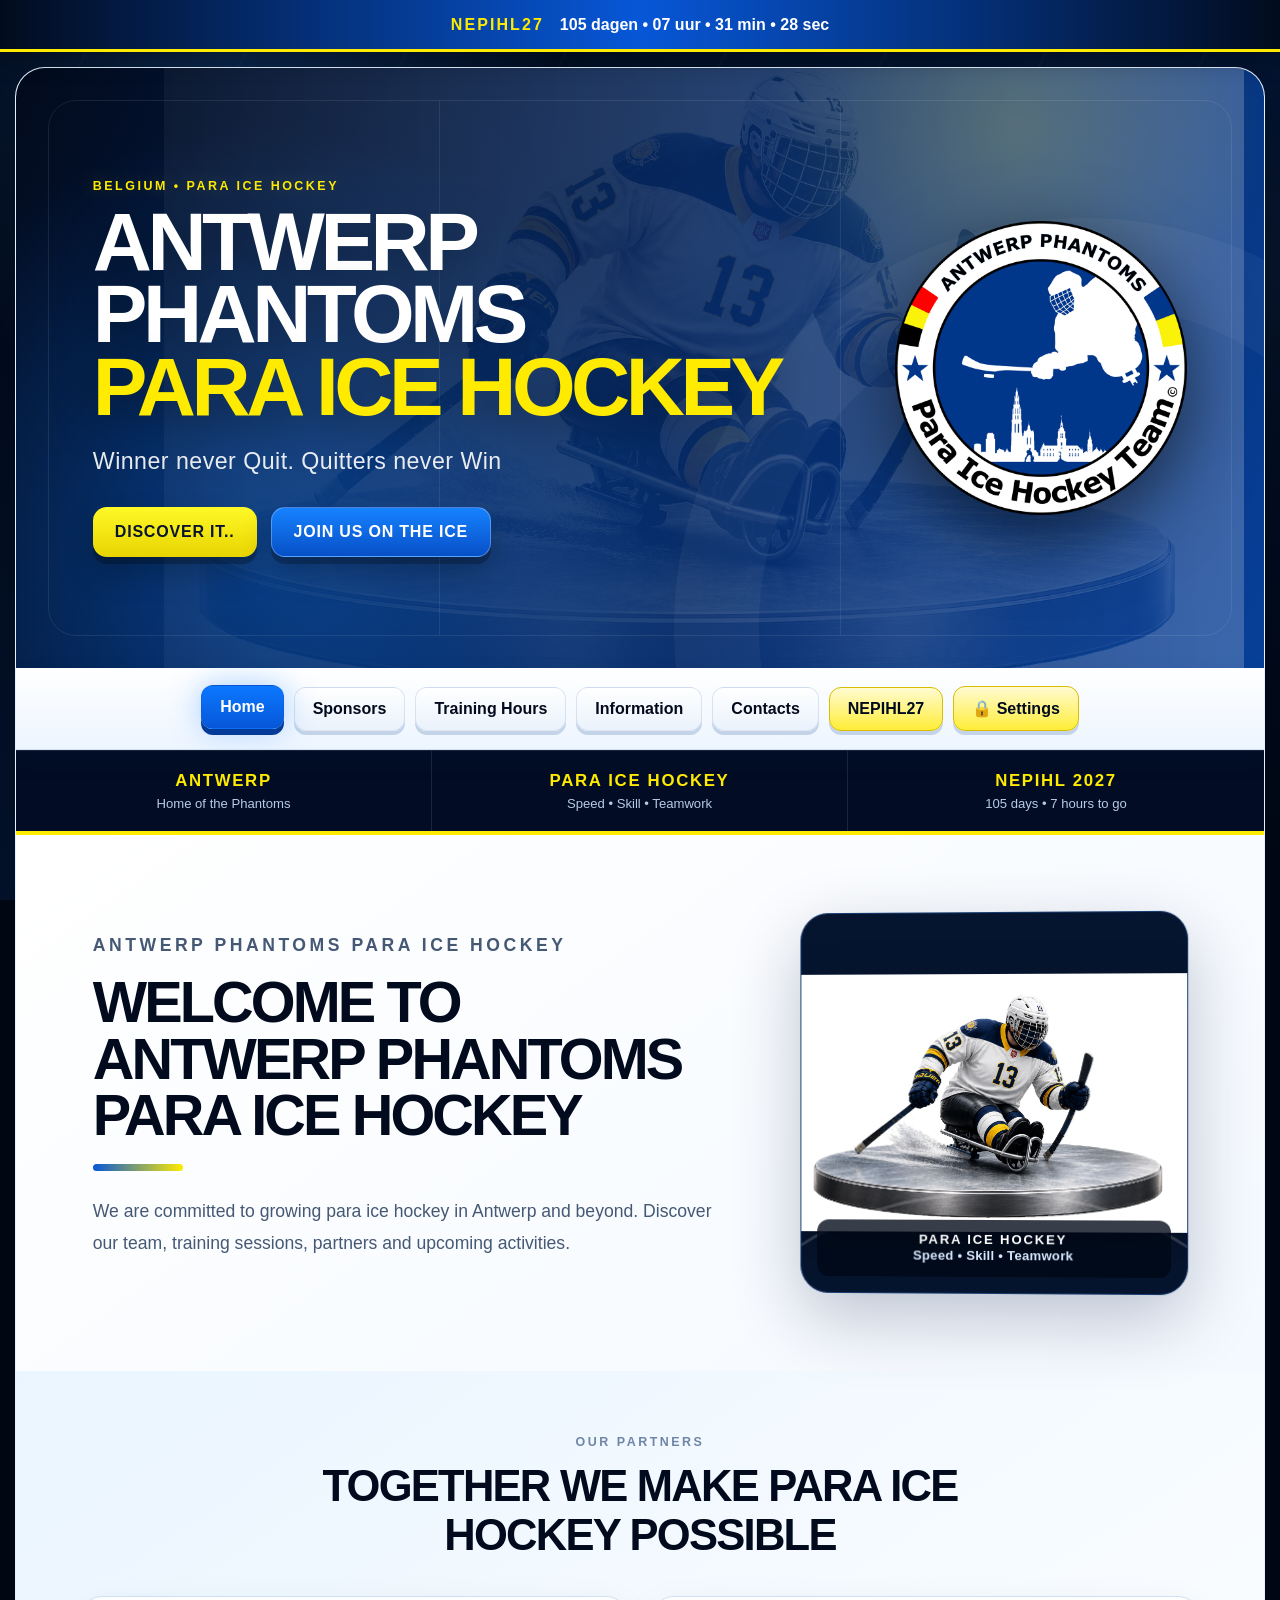
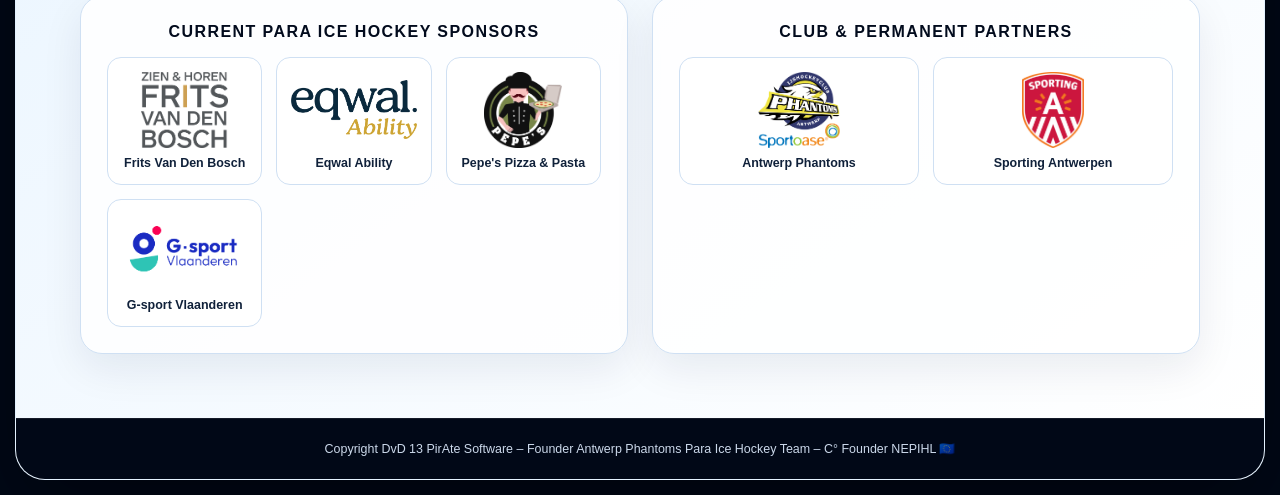
<file: index.html>
<!doctype html>
<html lang="en">
<head>
  <meta charset="utf-8">
  <meta name="viewport" content="width=device-width,initial-scale=1">
  <meta name="description" content="Official website of Antwerp Phantoms Para Ice Hockey Team">
  <title>Antwerp Phantoms Para Ice Hockey</title>
  <link rel="stylesheet" href="styles.css">
</head>
<body>
  <div class="fixed-countdown" id="fixedCountdown" aria-live="polite"><strong>NEPIHL27</strong><span id="fixedCountdownText">Calculating countdown…</span></div>
  <div class="ice-particles" aria-hidden="true"></div>
  <div class="site-shell">
    <header class="hero">
      <div class="hero-rink-lines" aria-hidden="true"></div>
      <div class="hero-copy">
        <p class="eyebrow">Belgium • Para Ice Hockey</p>
        <h1 id="siteTitle">Antwerp Phantoms<br><span>Para Ice Hockey</span></h1>
        <p id="siteTagline" class="tagline">Strength on ice. United as one.</p>
        <div class="hero-actions"><button class="hero-button primary" data-page-jump="information">Discover It..</button><button class="hero-button secondary" data-page-jump="contacts">Join us on the ice</button></div>
      </div>
      <img class="team-logo" src="assets/images/team-logo.png" alt="Antwerp Phantoms Para Ice Hockey Team logo">
    </header>

    <nav class="main-nav" aria-label="Main navigation">
      <button class="nav-button active" data-page="home">Home</button>
      <button class="nav-button" data-page="sponsors">Sponsors</button>
      <button class="nav-button" data-page="training">Training Hours</button>
      <button class="nav-button" data-page="information">Information</button>
      <button class="nav-button" data-page="contacts">Contacts</button>
      <button class="nav-button nepihl-nav" data-page="nepihl27">NEPIHL27</button>
      <a class="nav-button settings-link" href="settings.html" aria-label="Open protected Settings">🔒 Settings</a>
    </nav>

    <section class="scoreboard-strip" aria-label="Team highlights">
      <div><strong>ANTWERP</strong><span>Home of the Phantoms</span></div>
      <div><strong>PARA ICE HOCKEY</strong><span>Speed • Skill • Teamwork</span></div>
      <div id="eventCountdown"><strong>NEPIHL 2027</strong><span>20–21 March 2027</span></div>
    </section>

    <main id="contentArea" class="content-area" tabindex="-1"></main>

    <section class="sponsor-zone" aria-labelledby="sponsorZoneTitle">
      <div class="section-heading">
        <p class="eyebrow">Our partners</p>
        <h2 id="sponsorZoneTitle">Together we make para ice hockey possible</h2>
      </div>
      <div class="sponsor-columns">
        <article class="sponsor-panel">
          <h3>Current Para Ice Hockey Sponsors</h3>
          <div id="currentSponsors" class="logo-grid"></div>
        </article>
        <article class="sponsor-panel">
          <h3>Club &amp; Permanent Partners</h3>
          <div id="permanentSponsors" class="logo-grid"></div>
        </article>
      </div>
    </section>

    <footer>
      Copyright DvD 13 PirAte Software – Founder Antwerp Phantoms Para Ice Hockey Team – C° Founder NEPIHL 🇪🇺
    </footer>
  </div>
  <script src="published-data.js"></script>
  <script src="data.js"></script>
  <script src="site.js"></script>
</body>
</html>
</file>
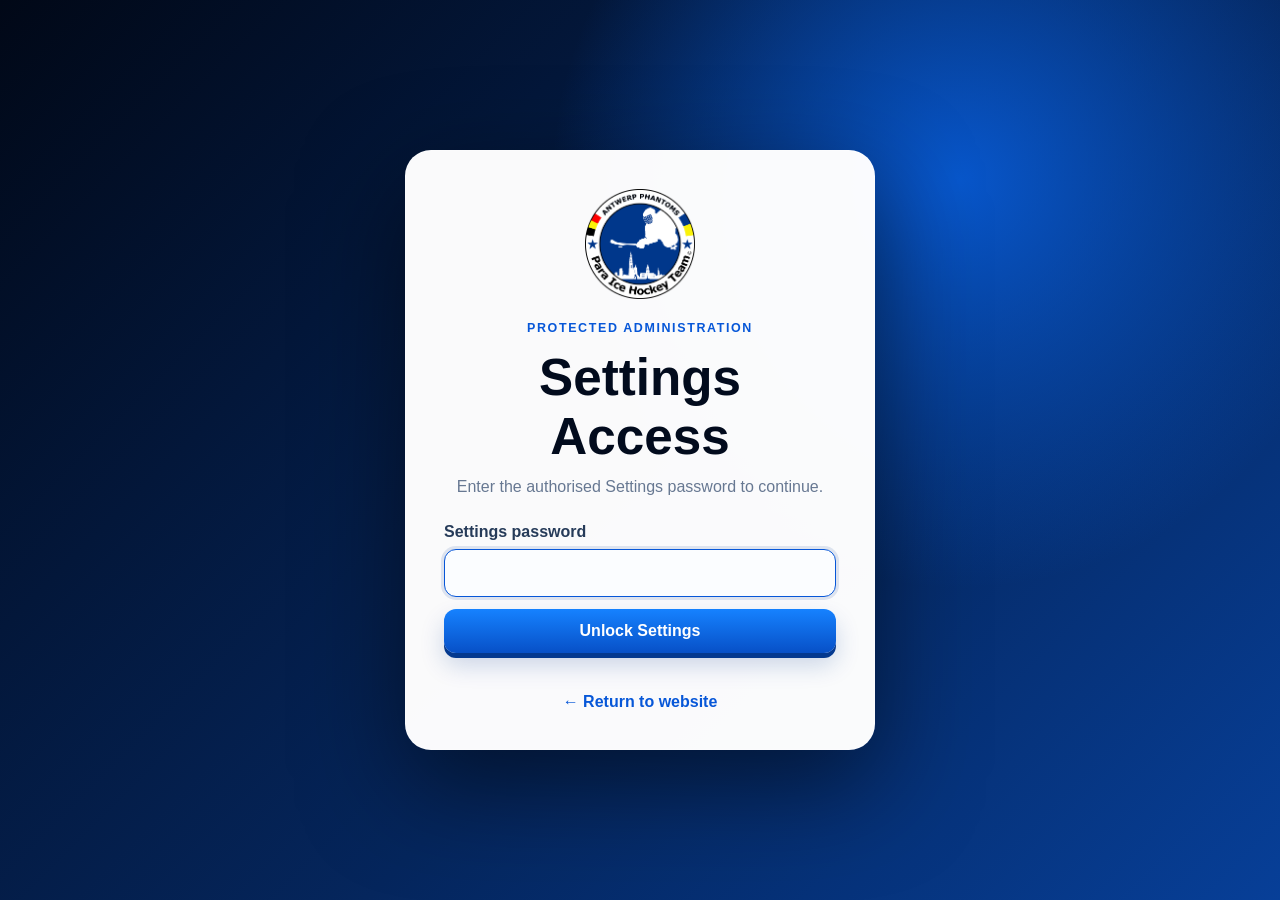
<file: settings.html>
<!doctype html>
<html lang="en">
<head>
  <meta charset="utf-8">
  <meta name="viewport" content="width=device-width,initial-scale=1">
  <title>Website Settings v1.2.0 | Antwerp Phantoms</title>
  <link rel="stylesheet" href="styles.css">
</head>
<body class="settings-body settings-is-locked">
  <div id="settingsLoginGate" class="login-gate">
    <form id="settingsLoginForm" class="login-card">
      <img src="assets/images/team-logo.png" alt="Antwerp Phantoms logo" class="login-logo">
      <p class="eyebrow">Protected administration</p>
      <h1>Settings Access</h1>
      <p>Enter the authorised Settings password to continue.</p>
      <label>Settings password<input id="settingsAccessPassword" type="password" autocomplete="current-password" autofocus></label>
      <button class="primary-button full-width" type="submit">Unlock Settings</button>
      <div id="loginMessage" class="security-message" aria-live="polite"></div>
      <a href="index.html" class="login-back-link">← Return to website</a>
    </form>
  </div>
  <div class="settings-shell" id="settingsApplication" aria-hidden="true" hidden inert>
    <aside class="settings-sidebar">
      <img src="assets/images/team-logo.png" alt="Team logo" class="settings-logo">
      <p class="eyebrow">Website manager</p>
      <h1>Settings</h1>
      <p>Manage website version 1.2.0 without editing code.</p>
      <nav class="settings-tabs" aria-label="Settings sections">
        <button class="settings-tab active" data-tab="general">General</button>
        <button class="settings-tab" data-tab="pages">Page Content</button>
        <button class="settings-tab" data-tab="sponsors">Sponsors</button>
        <button class="settings-tab" data-tab="nepihl">NEPIHL27</button>
        <button class="settings-tab" data-tab="albums">Albums</button>
        <button class="settings-tab" data-tab="security">Security Settings</button>
        <button class="settings-tab" data-tab="publish">Publish</button>
      </nav>
      <a href="index.html" class="secondary-button full-width">← View Website</a>
    </aside>

    <main class="settings-main">
      <header class="settings-topbar">
        <div>
          <p class="eyebrow">Antwerp Phantoms Para Ice Hockey</p>
          <h2 id="settingsHeading">General Settings</h2>
        </div>
        <div id="saveStatus" class="save-status">All changes saved locally</div>
      </header>

      <section class="settings-panel active" data-panel="general">
        <div class="form-card">
          <h3>Website Identity</h3>
          <label>Website title<input id="titleInput" type="text"></label>
          <label>Tagline<input id="taglineInput" type="text"></label>
          <label>Home page heading<input id="homeHeadingInput" type="text"></label>
          <label>Home page introduction<textarea id="homeTextInput" rows="6"></textarea></label>
          <div class="button-row">
            <button id="saveGeneral" class="primary-button">Save General Settings</button>
            <button id="resetAll" class="danger-button">Reset Test Data</button>
          </div>
        </div>
      </section>

      <section class="settings-panel" data-panel="pages">
        <div class="form-card">
          <h3>Page Content</h3>
          <label>Select page
            <select id="pageSelect">
              <option value="training">Training Hours</option>
              <option value="information">Information</option>
              <option value="contacts">Contacts</option>
              <option value="nepihl27">NEPIHL27</option>
            </select>
          </label>
          <label>Page title<input id="pageTitleInput" type="text"></label>
          <label>Page content<textarea id="pageTextInput" rows="10"></textarea></label>
          <p class="form-help">Page text is displayed in English on the public website.</p>
          <button id="savePage" class="primary-button">Save Page Content</button>
        </div>
        <div class="form-card" id="informationDocumentsCard">
          <h3>Information Documents</h3>
          <p class="form-help">Upload documents that visitors and players can download below the text on the Information page. PDF is recommended; common Office document formats are also supported in this test version.</p>
          <label>Display title<input id="documentTitle" type="text" placeholder="Team information, registration form, rules..."></label>
          <label>Document file<input id="documentFile" type="file" accept=".pdf,.doc,.docx,.xls,.xlsx,.ppt,.pptx,.txt,.rtf"></label>
          <button id="addDocument" class="primary-button">Upload Document</button>
        </div>
        <div class="form-card" id="informationDocumentsManagerCard">
          <h3>Manage Information Documents</h3>
          <div id="documentManager" class="manager-list"></div>
        </div>
      </section>

      <section class="settings-panel" data-panel="sponsors">
        <div class="form-card">
          <h3>Add Sponsor</h3>
          <div class="two-column-form">
            <label>Sponsor name<input id="sponsorName" type="text" placeholder="Sponsor name"></label>
            <label>Sponsor group
              <select id="sponsorGroup">
                <option value="current">Current Para Ice Hockey Sponsors</option>
                <option value="permanent">Club & Permanent Partners</option>
              </select>
            </label>
          </div>
          <label>Website (optional)<input id="sponsorUrl" type="url" placeholder="https://..."></label>
          <label>Logo image<input id="sponsorImage" type="file" accept="image/png,image/jpeg,image/webp,image/svg+xml"></label>
          <p class="form-help">The logo is fitted automatically without stretching. In this test version it is stored locally in this browser.</p>
          <button id="addSponsor" class="primary-button">Add Sponsor</button>
        </div>
        <div class="form-card">
          <h3>Manage Sponsors</h3>
          <div id="sponsorManager" class="manager-list"></div>
        </div>
      </section>


      <section class="settings-panel" data-panel="nepihl">
        <div class="form-card">
          <h3>NEPIHL27 Page</h3>
          <p class="form-help">Manage the four responsive content boxes shown on the NEPIHL27 page. Each box grows automatically. You can attach a link, image or document; visitors can click the entire box to open it.</p>
          <div id="nepihlBoxEditor" class="nepihl-editor-grid"></div>
          <button id="saveNepihlBoxes" class="primary-button">Save NEPIHL27 Boxes</button>
        </div>
      </section>

      <section class="settings-panel" data-panel="albums">
        <div class="form-card">
          <h3>Create Photo Album</h3>
          <label>Album title<input id="albumTitle" type="text" placeholder="Tournament in ..."></label>
          <label>Description<textarea id="albumDescription" rows="4"></textarea></label>
          <label>Photos<input id="albumImages" type="file" multiple accept="image/png,image/jpeg,image/webp"></label>
          <p class="form-help">A Gallery menu item appears automatically after the first album is created.</p>
          <button id="addAlbum" class="primary-button">Create Album</button>
        </div>
        <div class="form-card">
          <h3>Manage Albums</h3>
          <div id="albumManager" class="manager-list"></div>
        </div>
      </section>


      <section class="settings-panel" data-panel="security">
        <div class="form-card">
          <h3>Administrator Verification</h3>
          <p class="form-help">Enter the administrator password to unlock password management. The default administrator password for this test version is set separately from the Settings access password.</p>
          <label>Administrator password<input id="administratorPassword" type="password" autocomplete="current-password"></label>
          <button id="unlockSecurity" class="primary-button">Unlock Security Settings</button>
          <div id="securityUnlockMessage" class="security-message" aria-live="polite"></div>
        </div>

        <div class="form-card security-locked" id="passwordManagementCard">
          <h3>Settings Access Password</h3>
          <p class="form-help">Change the password required to open the Settings area. The readable password itself is not saved. A local one-way verification value is stored so this also works when the website is opened directly from disk.</p>
          <label>New Settings password<input id="newSettingsPassword" type="password" autocomplete="new-password"></label>
          <label>Confirm new Settings password<input id="confirmSettingsPassword" type="password" autocomplete="new-password"></label>
          <div class="button-row">
            <button id="changeSettingsPassword" class="primary-button" disabled>Change Encrypted Password</button>
            <button id="resetSettingsPassword" class="danger-button" disabled>Reset to Default “admin”</button>
          </div>
          <div id="passwordChangeMessage" class="security-message" aria-live="polite"></div>
        </div>
      </section>

      <section class="settings-panel" data-panel="publish">
        <div class="form-card publish-card">
          <h3>Prepare Website for GitHub</h3>
          <span class="status-badge">Version 1.2.0 • Permanent content export</span>
          <p>First complete and test all pages locally. Then download the publication file below. It contains all current titles, texts, images, documents, sponsors and albums.</p>
          <div class="publish-steps">
            <strong>Simple publication workflow</strong>
            <ol>
              <li>Click <b>Download publication file</b>.</li>
              <li>Replace <code>published-data.js</code> in your GitHub website folder.</li>
              <li>Open the website locally once more to verify the result.</li>
              <li>Commit and push through GitHub Desktop.</li>
            </ol>
          </div>
          <div class="button-row">
            <button id="downloadPublishedData" class="primary-button">Download publication file</button>
            <button id="downloadBackupJson" class="secondary-button">Download editable backup</button>
          </div>
          <label>Restore an editable backup<input id="restoreBackupFile" type="file" accept="application/json,.json"></label>
          <button id="restoreBackup" class="secondary-button">Restore selected backup</button>
          <div id="publishMessage" class="security-message" aria-live="polite"></div>
          <p class="form-help"><strong>Important:</strong> the online website reads its permanent starting content from <code>published-data.js</code>. Clearing browser history will no longer remove that published content.</p>
        </div>
      </section>
    </main>
  </div>
  <script src="published-data.js"></script>
  <script src="data.js"></script>
  <script src="settings.js"></script>
</body>
</html>
</file>
<file: styles.css>
:root{--blue:#0757d8;--blue2:#0b78ff;--deep:#020b1d;--deep2:#061b3b;--ice:#eaf5ff;--yellow:#ffeb00;--red:#ed1c24;--white:#fff;--text:#10213a;--muted:#677892;--border:#cfe0f3;--shadow:0 24px 70px rgba(0,20,60,.24);--glow:0 0 32px rgba(11,120,255,.35)}
*{box-sizing:border-box}html{scroll-behavior:smooth}body{margin:0;font-family:Inter,ui-sans-serif,-apple-system,BlinkMacSystemFont,"Segoe UI",sans-serif;color:var(--text);background:#010817;min-height:100vh;overflow-x:hidden}button,input,textarea,select{font:inherit}.ice-particles{position:fixed;inset:0;pointer-events:none;z-index:-1;background:radial-gradient(circle at 18% 12%,rgba(48,145,255,.25),transparent 25%),radial-gradient(circle at 86% 30%,rgba(255,255,255,.08),transparent 18%),linear-gradient(135deg,#010817,#041839 52%,#010817)}.ice-particles:after{content:"";position:absolute;inset:0;opacity:.18;background-image:linear-gradient(115deg,transparent 0 46%,rgba(255,255,255,.15) 47%,transparent 48%),linear-gradient(65deg,transparent 0 56%,rgba(71,162,255,.13) 57%,transparent 58%);background-size:160px 160px;animation:iceDrift 18s linear infinite}@keyframes iceDrift{to{background-position:320px -160px,-240px 160px}}
.site-shell{width:min(1540px,calc(100% - 30px));margin:15px auto;background:#fff;border-radius:30px;overflow:hidden;box-shadow:0 35px 100px rgba(0,0,0,.42);border:1px solid rgba(122,188,255,.2)}
.hero{min-height:600px;padding:60px clamp(28px,6vw,95px);display:flex;align-items:center;justify-content:space-between;gap:45px;color:#fff;position:relative;overflow:hidden;background:radial-gradient(circle at 80% 10%,rgba(255,235,0,.18),transparent 22%),radial-gradient(circle at 20% 80%,rgba(11,120,255,.35),transparent 38%),linear-gradient(115deg,#010817 0%,#05265d 52%,#073f98 100%)}.hero:before{content:"";position:absolute;inset:0;background:linear-gradient(90deg,rgba(1,8,23,.93),rgba(1,8,23,.25)),url('assets/images/player-pihts13.jpeg') center right 12%/auto 120% no-repeat;opacity:.28;mix-blend-mode:screen}.hero:after{content:"";position:absolute;width:650px;height:650px;border:85px solid rgba(255,255,255,.045);border-radius:50%;right:-230px;bottom:-370px}.hero-rink-lines{position:absolute;inset:32px;border:1px solid rgba(255,255,255,.09);border-radius:28px;pointer-events:none}.hero-rink-lines:before,.hero-rink-lines:after{content:"";position:absolute;top:0;bottom:0;width:1px;background:rgba(255,255,255,.08)}.hero-rink-lines:before{left:33%}.hero-rink-lines:after{right:33%}.hero-copy{position:relative;z-index:2;max-width:900px}.eyebrow{font-size:.78rem;font-weight:900;letter-spacing:.2em;text-transform:uppercase;color:#6f86a7;margin:0 0 13px}.hero .eyebrow{color:var(--yellow);text-shadow:0 0 20px rgba(255,235,0,.32)}h1,h2,h3,p{margin-top:0}.hero h1{font-size:clamp(2.9rem,6.4vw,7rem);line-height:.88;text-transform:uppercase;letter-spacing:-.055em;margin-bottom:25px;text-shadow:0 12px 40px rgba(0,0,0,.35)}.hero h1 span{display:inline-block;color:var(--yellow)}.tagline{font-size:clamp(1.05rem,2vw,1.45rem);opacity:.9;margin:0;letter-spacing:.02em}.team-logo{width:clamp(180px,23vw,330px);height:clamp(180px,23vw,330px);object-fit:contain;position:relative;z-index:2;filter:drop-shadow(0 22px 36px rgba(0,0,0,.55));animation:logoFloat 4s ease-in-out infinite}@keyframes logoFloat{50%{transform:translateY(-10px) rotate(-1deg)}}.hero-actions{display:flex;gap:14px;flex-wrap:wrap;margin-top:32px}.hero-button{border:0;border-radius:14px;padding:15px 22px;font-weight:900;text-transform:uppercase;letter-spacing:.05em;cursor:pointer;transition:.25s;box-shadow:0 7px 0 rgba(0,0,0,.24),0 16px 30px rgba(0,0,0,.22)}.hero-button:hover{transform:translateY(-3px);box-shadow:0 10px 0 rgba(0,0,0,.2),0 22px 35px rgba(0,0,0,.28)}.hero-button:active{transform:translateY(4px);box-shadow:0 2px 0 rgba(0,0,0,.25)}.hero-button.primary{background:linear-gradient(#fff928,#e8d400);color:#08152d}.hero-button.secondary{background:linear-gradient(#1682ff,#0750c7);color:#fff;border:1px solid rgba(255,255,255,.28)}
.main-nav{display:flex;justify-content:center;align-items:center;gap:10px;padding:18px 22px;background:linear-gradient(180deg,#fff,#edf5ff);border-bottom:1px solid var(--border);overflow-x:auto;position:sticky;top:0;z-index:20;box-shadow:0 10px 24px rgba(3,26,66,.08)}.nav-button{appearance:none;border:1px solid rgba(8,59,145,.12);background:linear-gradient(180deg,#fff,#eaf2fc);color:var(--deep);font-weight:850;text-decoration:none;padding:12px 18px;border-radius:12px;white-space:nowrap;cursor:pointer;transition:.2s;box-shadow:0 4px 0 #c3d4e8}.nav-button:hover,.nav-button.active{background:linear-gradient(180deg,var(--blue2),var(--blue));color:#fff;transform:translateY(-2px);box-shadow:0 6px 0 #043a98,var(--glow)}.nav-button:active{transform:translateY(3px);box-shadow:0 1px 0 #043a98}.settings-link{border-color:#d8bd00;background:linear-gradient(180deg,#fffbd1,#ffed38)}
.scoreboard-strip{display:grid;grid-template-columns:repeat(3,1fr);background:#020d25;color:#fff;border-top:1px solid rgba(255,255,255,.1);border-bottom:4px solid var(--yellow)}.scoreboard-strip>div{padding:20px 25px;text-align:center;border-right:1px solid rgba(255,255,255,.1)}.scoreboard-strip>div:last-child{border-right:0}.scoreboard-strip strong{display:block;color:var(--yellow);font-size:1.05rem;letter-spacing:.1em}.scoreboard-strip span{display:block;color:#b8cae5;font-size:.82rem;margin-top:5px}
.content-area{min-height:520px;padding:clamp(44px,6vw,85px);display:grid;grid-template-columns:minmax(0,1.25fr) minmax(280px,.75fr);gap:60px;align-items:center;outline:none;background:linear-gradient(145deg,#fff,#f4f9ff)}.content-copy{animation:fadeUp .45s ease both}@keyframes fadeUp{from{opacity:0;transform:translateY(16px)}}.content-copy h2,.gallery-content>h2{font-size:clamp(2.2rem,4.5vw,4.8rem);line-height:.98;letter-spacing:-.05em;color:var(--deep);margin-bottom:24px;text-transform:uppercase}.content-copy h2:after{content:"";display:block;width:90px;height:7px;margin-top:20px;border-radius:99px;background:linear-gradient(90deg,var(--blue),var(--yellow))}.content-copy p{font-size:1.1rem;line-height:1.82;color:#455874;max-width:850px}.content-visual{min-height:340px;border-radius:28px;background:linear-gradient(145deg,var(--blue2),var(--deep2));color:#fff;display:flex;flex-direction:column;align-items:center;justify-content:center;position:relative;overflow:hidden;box-shadow:var(--shadow);border:1px solid rgba(255,255,255,.18);transform:perspective(1000px) rotateY(-2deg)}.content-visual:after{content:"";position:absolute;inset:auto -20% -65% -20%;height:90%;border-radius:50%;border:3px solid rgba(255,255,255,.16)}.content-visual span{font-size:8rem;font-weight:950;line-height:1;color:var(--yellow)}.content-visual strong{text-transform:uppercase;letter-spacing:.14em}.image-visual{background:#06152f;border:1px solid #193e72;align-self:stretch;min-height:380px}.image-visual>img{width:100%;height:100%;min-height:380px;object-fit:contain;filter:drop-shadow(0 20px 24px rgba(0,0,0,.35))}.contact-visual>img{object-fit:cover}.primary-button,.secondary-button,.danger-button{border:0;border-radius:12px;padding:13px 18px;font-weight:850;cursor:pointer;text-decoration:none;display:inline-flex;justify-content:center;align-items:center;transition:.2s}.primary-button{background:linear-gradient(#1682ff,#0750c7);color:#fff;box-shadow:0 5px 0 #04398f,0 12px 24px rgba(8,59,145,.2)}.primary-button:hover{transform:translateY(-2px)}.primary-button:disabled{opacity:.45;cursor:not-allowed;transform:none}.secondary-button{background:linear-gradient(#fff,#eaf2fc);color:var(--deep);border:1px solid var(--border);box-shadow:0 4px 0 #c7d7e8}.danger-button{background:#fff0f1;color:#a51b25;border:1px solid #ffd1d5}.inline-button{margin-top:15px}.ice-lines{position:absolute;inset:20px;border:2px solid rgba(255,255,255,.2);border-radius:50%}.sponsor-visual:before{content:"";width:120px;height:120px;border-radius:50%;border:16px solid rgba(255,255,255,.12);position:absolute}
.sponsor-zone{background:linear-gradient(145deg,#eaf5ff,#fff);padding:clamp(42px,5vw,75px)}.section-heading{text-align:center;max-width:760px;margin:0 auto 35px}.section-heading h2{font-size:clamp(2rem,3.4vw,3.5rem);color:var(--deep);text-transform:uppercase;letter-spacing:-.04em}.sponsor-columns{display:grid;grid-template-columns:1fr 1fr;gap:24px}.sponsor-panel{background:rgba(255,255,255,.88);border:1px solid var(--border);border-radius:22px;padding:26px;min-height:235px;box-shadow:0 15px 40px rgba(3,26,66,.08)}.sponsor-panel h3{text-align:center;color:var(--deep);font-size:1rem;text-transform:uppercase;letter-spacing:.09em}.logo-grid{display:grid;grid-template-columns:repeat(auto-fit,minmax(130px,1fr));gap:14px;align-items:stretch}.sponsor-card{min-height:125px;border:1px solid var(--border);border-radius:14px;padding:14px;text-decoration:none;color:var(--text);display:flex;flex-direction:column;justify-content:center;align-items:center;gap:8px;background:#fff;transition:.25s}.sponsor-card:hover{transform:translateY(-5px);box-shadow:0 14px 28px rgba(3,26,66,.12)}.sponsor-card img{width:100%;height:76px;object-fit:contain}.sponsor-card span{font-size:.78rem;text-align:center;font-weight:700}.empty-state{min-height:120px;border:2px dashed #b9cfe7;border-radius:14px;display:flex;align-items:center;justify-content:center;text-align:center;padding:20px;color:var(--muted);background:#f9fbfe}.gallery-content{grid-column:1/-1}.album-grid{display:grid;grid-template-columns:repeat(auto-fit,minmax(230px,1fr));gap:22px}.album-card{border:1px solid var(--border);border-radius:18px;overflow:hidden;background:#fff;box-shadow:0 10px 26px rgba(3,26,66,.08);transition:.25s}.album-card:hover{transform:translateY(-5px)}.album-cover{height:190px;background:var(--ice);position:relative}.album-cover img{width:100%;height:100%;object-fit:cover}.album-cover span{position:absolute;right:12px;bottom:12px;background:rgba(3,26,66,.85);color:#fff;padding:6px 9px;border-radius:8px;font-size:.75rem}.album-copy{padding:18px}.album-copy p{color:var(--muted)}.documents-section{margin-top:32px}.documents-grid{display:grid;grid-template-columns:repeat(auto-fit,minmax(220px,1fr));gap:14px}.document-card{display:flex;align-items:center;gap:14px;padding:16px;border:1px solid var(--border);border-radius:14px;background:#fff;text-decoration:none;color:var(--text);transition:.2s}.document-card:hover{transform:translateY(-3px);box-shadow:0 12px 25px rgba(3,26,66,.1)}.file-type-badge{display:flex;align-items:center;justify-content:center;min-width:48px;height:48px;border-radius:10px;background:var(--blue);color:#fff;font-size:.68rem;font-weight:900}.document-card strong{display:block}.document-card span{font-size:.76rem;color:var(--muted)}footer{background:#010817;color:#cbd8ea;text-align:center;padding:21px 24px;font-size:.78rem;line-height:1.5;border-top:1px solid rgba(255,255,255,.08)}
/* Settings */.settings-body{background:#edf3fa}.settings-shell{min-height:100vh;display:grid;grid-template-columns:300px 1fr}.settings-sidebar{background:linear-gradient(180deg,var(--deep),#062d70);color:#fff;padding:34px 26px;position:sticky;top:0;height:100vh;display:flex;flex-direction:column}.settings-logo{width:92px;height:92px;object-fit:contain;margin-bottom:25px}.settings-sidebar .eyebrow{color:var(--yellow)}.settings-sidebar h1{font-size:2.4rem;margin-bottom:8px}.settings-sidebar>p:not(.eyebrow){color:#b9c9df;line-height:1.5}.settings-tabs{display:flex;flex-direction:column;gap:7px;margin:24px 0 auto}.settings-tab{border:0;background:transparent;color:#d8e4f4;text-align:left;padding:13px 14px;border-radius:11px;cursor:pointer;font-weight:700}.settings-tab:hover,.settings-tab.active{background:rgba(255,255,255,.12);color:#fff}.full-width{width:100%}.settings-main{padding:30px clamp(24px,4vw,64px) 70px}.settings-topbar{display:flex;justify-content:space-between;gap:24px;align-items:center;margin-bottom:28px}.settings-topbar h2{font-size:2rem;margin:0;color:var(--deep)}.save-status{background:#e5f7ec;color:#176c3d;padding:9px 13px;border-radius:999px;font-size:.8rem;font-weight:750;transition:.2s}.save-status.flash{transform:scale(1.04)}.settings-panel{display:none}.settings-panel.active{display:block}.form-card{background:#fff;border:1px solid var(--border);border-radius:20px;padding:clamp(22px,3vw,36px);box-shadow:0 12px 34px rgba(3,26,66,.07);max-width:980px;margin-bottom:24px}.form-card h3{font-size:1.35rem;color:var(--deep);border-bottom:1px solid var(--border);padding-bottom:16px;margin-bottom:22px}.form-card label{display:flex;flex-direction:column;gap:8px;font-weight:750;margin-bottom:18px;color:#263b59}.form-card input,.form-card textarea,.form-card select{border:1px solid #cbd7e6;border-radius:11px;padding:12px 13px;background:#fbfdff;color:var(--text);outline:none}.form-card input:focus,.form-card textarea:focus,.form-card select:focus{border-color:var(--blue);box-shadow:0 0 0 3px rgba(8,59,145,.1)}.two-column-form{display:grid;grid-template-columns:1fr 1fr;gap:18px}.button-row{display:flex;gap:12px;flex-wrap:wrap}.form-help{color:var(--muted);font-size:.88rem;line-height:1.5}.manager-list{display:flex;flex-direction:column;gap:11px}.manager-item{display:grid;grid-template-columns:58px 1fr auto;align-items:center;gap:14px;padding:11px;border:1px solid var(--border);border-radius:13px}.manager-item>img,.album-thumb{width:58px;height:48px;object-fit:contain;background:#f5f8fc;border-radius:8px}.album-thumb img{width:100%;height:100%;object-fit:cover;border-radius:8px}.manager-item div:nth-child(2){display:flex;flex-direction:column;gap:3px}.manager-item span{font-size:.78rem;color:var(--muted)}.manager-item small{font-size:.72rem;color:#8290a4}.icon-button{border:0;border-radius:9px;padding:8px 10px;cursor:pointer;font-weight:750}.icon-button.danger{background:#fff0f1;color:#a51b25}.status-badge{display:inline-flex;background:#fff4bf;color:#755e00;padding:7px 11px;border-radius:999px;font-weight:800;font-size:.78rem;margin-bottom:12px}.publish-card p{line-height:1.65;color:#526079}.security-gate{position:fixed;inset:0;background:radial-gradient(circle at 70% 20%,#0b5dcc,#010817 60%);z-index:999;display:flex;align-items:center;justify-content:center;padding:20px}.security-gate.hidden{display:none}.security-card{width:min(460px,100%);background:#fff;padding:35px;border-radius:24px;box-shadow:0 30px 80px rgba(0,0,0,.45);text-align:center}.security-card img{width:105px;height:105px;object-fit:contain}.security-card input{width:100%;padding:13px;border:1px solid var(--border);border-radius:11px;margin:10px 0}.security-message{min-height:24px;font-size:.85rem}.security-message.error{color:#a51b25}.security-message.success{color:#176c3d}.security-locked{opacity:.55;filter:grayscale(.3)}
@media(max-width:950px){.hero{min-height:auto}.content-area{grid-template-columns:1fr}.content-visual{min-height:250px;transform:none}.sponsor-columns{grid-template-columns:1fr}.settings-shell{grid-template-columns:1fr}.settings-sidebar{position:relative;height:auto}.settings-tabs{display:grid;grid-template-columns:repeat(2,1fr);margin-bottom:24px}.settings-main{padding:24px}.settings-topbar{align-items:flex-start}.two-column-form{grid-template-columns:1fr}.scoreboard-strip{grid-template-columns:1fr}.scoreboard-strip>div{border-right:0;border-bottom:1px solid rgba(255,255,255,.1)}}
@media(max-width:650px){.site-shell{width:100%;margin:0;border-radius:0}.hero{padding:38px 22px;flex-direction:column-reverse;text-align:center;min-height:680px}.hero:before{background-position:center bottom;background-size:auto 75%}.hero-actions{justify-content:center}.team-logo{width:165px;height:165px}.main-nav{justify-content:flex-start}.content-area{padding:40px 22px}.content-visual span{font-size:6rem}.settings-topbar{flex-direction:column}.settings-tabs{grid-template-columns:1fr}.manager-item{grid-template-columns:48px 1fr}.manager-item .icon-button{grid-column:1/-1}.button-row>*{width:100%}.hero-button{width:100%}}
@media(prefers-reduced-motion:reduce){*{animation:none!important;scroll-behavior:auto!important;transition:none!important}}

/* v1.1.1: fixed countdown and NEPIHL27 */
body{padding-top:52px}.fixed-countdown{position:fixed;top:0;left:0;right:0;z-index:1000;min-height:52px;padding:10px 18px;display:flex;align-items:center;justify-content:center;gap:16px;text-align:center;background:linear-gradient(90deg,#020b1d,#0757d8,#020b1d);color:#fff;border-bottom:3px solid var(--yellow);box-shadow:0 8px 24px rgba(0,0,0,.32)}.fixed-countdown strong{color:var(--yellow);letter-spacing:.13em}.fixed-countdown span{font-variant-numeric:tabular-nums;font-weight:800}.main-nav{top:52px}.nepihl-nav{background:linear-gradient(180deg,#fffbd1,#ffed38);border-color:#d8bd00}.visual-caption{position:absolute;left:16px;right:16px;bottom:16px;z-index:2;padding:12px 14px;border-radius:12px;background:rgba(1,8,23,.78);display:flex;flex-direction:column;align-items:center;text-align:center}.visual-caption strong{font-size:.82rem}.visual-caption span{font-size:.82rem!important;line-height:1.35!important;color:#d8e8ff!important;font-weight:750;letter-spacing:.02em;white-space:normal;overflow-wrap:anywhere;max-width:100%}.nepihl-content{grid-column:1/-1}.nepihl-content>h2{font-size:clamp(2.4rem,5vw,5.2rem);line-height:.95;text-transform:uppercase;color:var(--deep);margin-bottom:20px}.nepihl-content>p{max-width:900px;color:#455874;font-size:1.08rem;line-height:1.75}.nepihl-box-grid{display:grid;grid-template-columns:repeat(2,minmax(0,1fr));align-items:stretch;gap:24px;margin-top:38px}.nepihl-box{display:flex;flex-direction:column;min-width:0;height:100%;overflow:hidden;border:1px solid var(--border);border-radius:22px;background:#fff;box-shadow:0 15px 38px rgba(3,26,66,.1)}.nepihl-box-image{width:100%;aspect-ratio:16/9;background:#06152f}.nepihl-box-image img{width:100%;height:100%;display:block;object-fit:cover}.nepihl-box-placeholder{aspect-ratio:16/9;display:flex;align-items:center;justify-content:center;font-size:5rem;font-weight:950;color:var(--yellow);background:linear-gradient(145deg,var(--blue2),var(--deep2))}.nepihl-box-copy{flex:1;padding:24px;overflow-wrap:anywhere}.nepihl-box-copy h3{font-size:1.45rem;color:var(--deep);margin-bottom:13px}.nepihl-box-copy p{line-height:1.7;color:#526079}.nepihl-editor-grid{display:grid;grid-template-columns:repeat(2,minmax(0,1fr));gap:20px;margin-bottom:24px}.nepihl-editor-card{min-width:0;border:1px solid var(--border);border-radius:16px;padding:18px;background:#f8fbff}.nepihl-editor-card legend{padding:0 8px;font-weight:900;color:var(--blue)}.nepihl-image-preview{min-height:140px;margin:0 0 14px;border:2px dashed #b9cfe7;border-radius:12px;background:#fff;display:flex;align-items:center;justify-content:center;overflow:hidden;color:var(--muted)}.nepihl-image-preview img{width:100%;height:180px;object-fit:contain}.settings-body{padding-top:0}.settings-body .fixed-countdown{display:none}
@media(max-width:950px){.nepihl-box-grid,.nepihl-editor-grid{grid-template-columns:1fr}}
@media(max-width:650px){body{padding-top:66px}.fixed-countdown{min-height:66px;flex-direction:column;gap:2px;padding:8px 12px;font-size:.8rem}.main-nav{top:66px}.nepihl-box-copy{padding:19px}}

/* Corrected protected Settings access */
[hidden]{display:none!important}
.settings-is-locked{overflow:hidden;background:#010817}
.settings-is-locked .settings-shell{display:none!important;pointer-events:none!important;visibility:hidden!important}
.login-gate{position:fixed;inset:0;z-index:5000;display:grid;place-items:center;overflow:auto;padding:32px 20px;background:linear-gradient(rgba(1,8,23,.78),rgba(1,8,23,.9)),radial-gradient(circle at 75% 15%,#0b5dcc 0,#062d70 32%,#010817 72%)}
.login-gate[hidden]{display:none!important}
.login-card{width:min(500px,100%);padding:clamp(26px,5vw,46px);border:1px solid rgba(255,255,255,.16);border-radius:24px;background:#fff;box-shadow:0 28px 90px rgba(0,0,0,.48);text-align:left}
.login-logo{display:block;width:110px;height:110px;object-fit:contain;margin:0 auto 22px}
.login-card .eyebrow{text-align:center;color:var(--blue);letter-spacing:.13em}
.login-card h1{text-align:center;color:var(--deep);font-size:clamp(2rem,6vw,3rem);margin:5px 0 12px}
.login-card>p:not(.eyebrow){text-align:center;color:var(--muted);line-height:1.6;margin-bottom:24px}
.login-card label{display:flex;flex-direction:column;gap:8px;color:#263b59;font-weight:750;margin-bottom:16px}
.login-card input{width:100%;border:1px solid #cbd7e6;border-radius:11px;padding:13px;background:#fbfdff;color:var(--text);font:inherit;outline:none}
.login-card input:focus{border-color:var(--blue);box-shadow:0 0 0 3px rgba(8,59,145,.12)}
.login-back-link{display:block;margin-top:18px;text-align:center;color:var(--blue);font-weight:750;text-decoration:none}
.login-back-link:hover{text-decoration:underline}
@media(max-width:600px){.login-gate{padding:18px 12px}.login-card{border-radius:18px}.login-logo{width:88px;height:88px}}

/* v1.1.2: reliable local security and clickable NEPIHL27 cards */
.login-gate{position:fixed;inset:0;z-index:5000;display:flex;align-items:center;justify-content:center;padding:24px;background:radial-gradient(circle at 75% 20%,rgba(8,92,216,.9),transparent 34%),linear-gradient(135deg,#010817,#05265d 58%,#073f98);color:#fff}
.login-card{width:min(470px,100%);padding:38px;border:1px solid rgba(255,255,255,.2);border-radius:26px;background:rgba(255,255,255,.98);color:var(--text);box-shadow:0 35px 100px rgba(0,0,0,.5);text-align:center}
.login-logo{width:110px;height:110px;object-fit:contain}.login-card h1{margin:8px 0;color:var(--deep);font-size:clamp(2rem,6vw,3.2rem)}.login-card>p:not(.eyebrow){color:var(--muted);line-height:1.6}.login-card label{display:flex;flex-direction:column;gap:8px;text-align:left;font-weight:800;margin:22px 0 12px}.login-card input{width:100%;padding:14px;border:1px solid #cbd7e6;border-radius:12px}.login-back-link{display:inline-block;margin-top:16px;color:var(--blue);font-weight:800;text-decoration:none}
.nepihl-box.is-clickable{color:inherit;text-decoration:none;cursor:pointer;transition:transform .22s ease,box-shadow .22s ease,border-color .22s ease}.nepihl-box.is-clickable:hover,.nepihl-box.is-clickable:focus-visible{transform:translateY(-7px);border-color:#438fe8;box-shadow:0 22px 50px rgba(3,26,66,.2);outline:none}.nepihl-box-action{display:inline-flex;align-items:center;gap:8px;margin-top:16px;padding:10px 14px;border-radius:999px;background:var(--blue);color:#fff;font-weight:850;font-size:.88rem}.nepihl-file-status{margin:-4px 0 14px;padding:11px 12px;border-radius:10px;background:#eaf3ff;color:#40536f;font-size:.82rem;line-height:1.45;overflow-wrap:anywhere}

/* v1.1.3: reliable NEPIHL27 content viewer */
button.nepihl-box {
  width: 100%;
  appearance: none;
  -webkit-appearance: none;
  text-align: left;
  font: inherit;
  color: inherit;
}
.content-viewer[hidden] { display: none !important; }
.content-viewer {
  position: fixed;
  inset: 0;
  z-index: 10000;
  display: grid;
  place-items: center;
  padding: clamp(14px, 3vw, 36px);
}
.content-viewer-backdrop {
  position: absolute;
  inset: 0;
  background: rgba(5, 12, 26, .82);
  backdrop-filter: blur(8px);
}
.content-viewer-panel {
  position: relative;
  z-index: 1;
  width: min(1100px, 96vw);
  height: min(820px, 92vh);
  display: grid;
  grid-template-rows: auto 1fr auto;
  overflow: hidden;
  border: 1px solid rgba(255,255,255,.2);
  border-radius: 20px;
  background: #fff;
  box-shadow: 0 30px 90px rgba(0,0,0,.45);
}
.content-viewer-panel header,
.content-viewer-panel footer {
  display: flex;
  align-items: center;
  gap: 14px;
  padding: 14px 18px;
  background: #0d2244;
  color: #fff;
}
.content-viewer-panel header { justify-content: space-between; }
.content-viewer-panel footer { justify-content: flex-end; }
.content-viewer-panel h2 { margin: 0; color: #fff; font-size: clamp(1.05rem, 2vw, 1.45rem); }
.content-viewer-close {
  border: 0;
  background: transparent;
  color: #fff;
  font-size: 2rem;
  line-height: 1;
  cursor: pointer;
}
.content-viewer-body {
  min-height: 0;
  overflow: auto;
  display: grid;
  place-items: center;
  background: #e8edf5;
}
.content-viewer-image {
  display: block;
  max-width: 100%;
  max-height: 100%;
  object-fit: contain;
}
.content-viewer-frame {
  width: 100%;
  height: 100%;
  min-height: 500px;
  border: 0;
  background: #fff;
}
body.viewer-open { overflow: hidden; }
@media (max-width: 640px) {
  .content-viewer { padding: 0; }
  .content-viewer-panel { width: 100vw; height: 100vh; border-radius: 0; }
  .content-viewer-frame { min-height: 0; }
}

/* v1.1.4: NEPIHL27 always opens an internal detail panel; no automatic blank tabs. */
.content-viewer-body{display:block;padding:0;background:#eef3f9;overflow:auto}
.viewer-detail{width:100%;min-height:100%;padding:clamp(18px,3vw,34px);display:flex;flex-direction:column;gap:22px}
.viewer-section{width:100%;border-radius:16px;background:#fff;box-shadow:0 8px 24px rgba(3,26,66,.09);overflow:hidden}
.viewer-section>h3,.viewer-section>p,.viewer-copy{padding-left:22px;padding-right:22px}
.viewer-copy{padding-top:22px;padding-bottom:22px}
.viewer-copy h3{margin:0 0 12px;color:var(--deep);font-size:clamp(1.35rem,3vw,2rem)}
.viewer-copy p{margin:0 0 10px;color:#455874;line-height:1.7}
.viewer-main-image{width:100%;max-height:60vh;object-fit:contain;background:#09182f}
.viewer-file-card{display:grid;grid-template-columns:auto 1fr;gap:18px;align-items:center;padding:20px;border-radius:16px;background:#fff;box-shadow:0 8px 24px rgba(3,26,66,.09)}
.viewer-file-card h3{margin:0 0 7px;color:var(--deep)}
.viewer-file-card p{margin:0;color:#526079;line-height:1.55}
.viewer-file-icon{width:70px;height:70px;border-radius:14px;display:grid;place-items:center;background:var(--blue);color:#fff;font-weight:950}
.viewer-text-file{margin:0;padding:22px;white-space:pre-wrap;overflow-wrap:anywhere;font:14px/1.6 ui-monospace,SFMono-Regular,Menlo,monospace;color:#182a43}
.viewer-actions{display:flex;flex-wrap:wrap;gap:12px;align-items:center}
.viewer-actions a,.viewer-actions button{text-decoration:none}
@media(max-width:640px){.viewer-detail{padding:14px}.viewer-file-card{grid-template-columns:1fr}.viewer-file-icon{width:58px;height:58px}}

.publish-steps { margin: 1rem 0; padding: 1rem 1.2rem; border-radius: 14px; background: rgba(255,255,255,.07); border: 1px solid rgba(255,255,255,.14); }
.publish-steps ol { margin: .7rem 0 0 1.25rem; padding: 0; }
.publish-steps li { margin: .45rem 0; line-height: 1.45; }
.publish-steps code, .publish-card code { padding: .12rem .35rem; border-radius: 5px; background: rgba(0,0,0,.25); }
</file>
